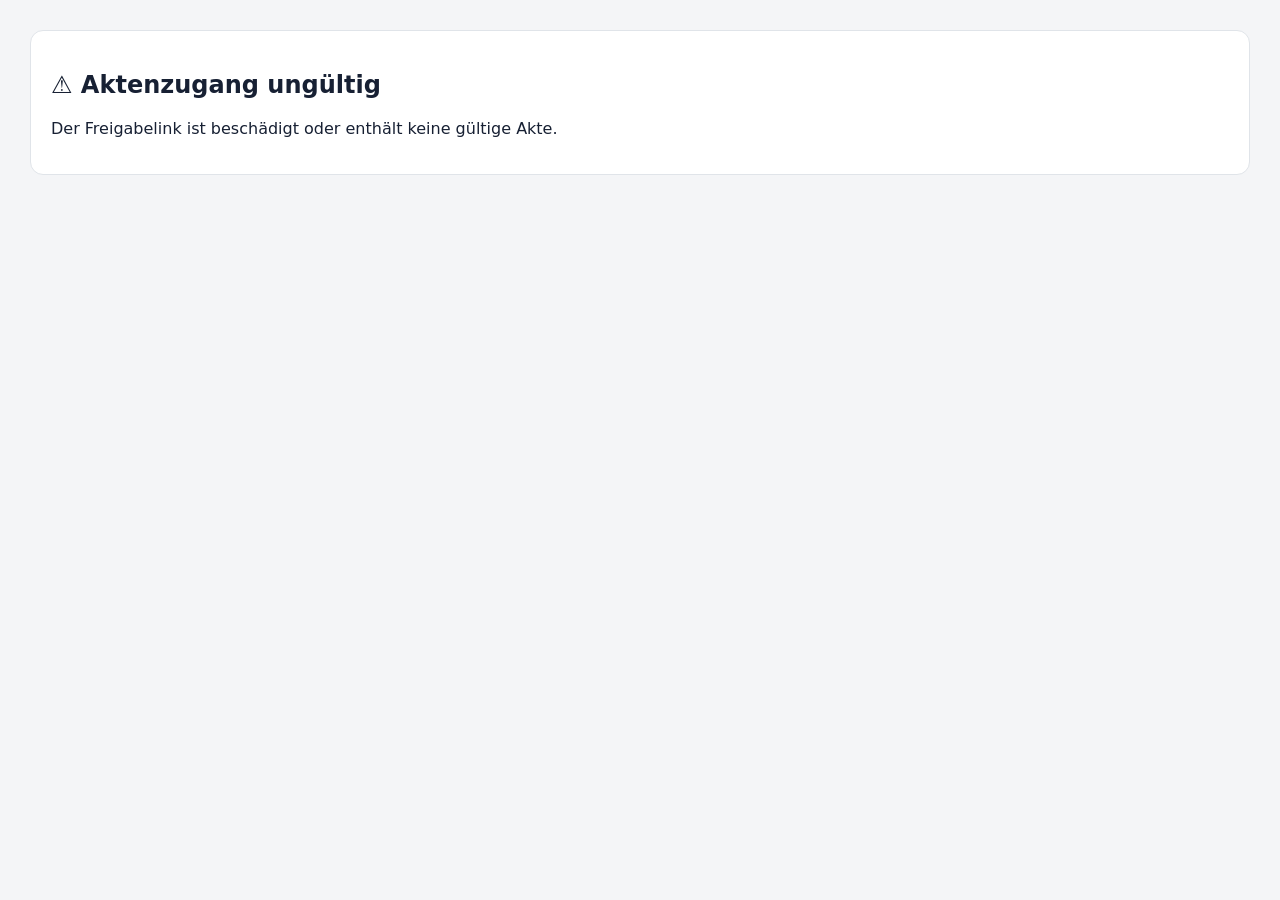
<file: akte-extern.html>
<!doctype html>
<html lang="de">
<head>
<meta charset="utf-8"><meta name="viewport" content="width=device-width,initial-scale=1">
<meta name="theme-color" content="#111827"><title>Externe Akteneinsicht</title>
<link rel="stylesheet" href="./style.css?v=8">
</head>
<body><main class="main" style="margin-left:0"><section class="content" id="sharedApp"><div class="loading">Aktenansicht wird geladen…</div></section></main>
<script>
(() => {
  const root=document.getElementById("sharedApp");
  const esc=s=>String(s??"").replace(/[&<>\"']/g,m=>({"&":"&amp;","<":"&lt;",">":"&gt;","\"":"&quot;","'":"&#39;"}[m]));
  const dec=s=>{try{s=s.replace(/-/g,"+").replace(/_/g,"/");while(s.length%4)s+="=";const bin=atob(s);const bytes=Uint8Array.from(bin,c=>c.charCodeAt(0));return JSON.parse(new TextDecoder().decode(bytes));}catch{return null;}};
  const data=new URLSearchParams(location.hash.slice(1)).get("data"); const x=dec(data||"");
  if(!x?.case){root.innerHTML='<div class="panel"><h2>⚠ Aktenzugang ungültig</h2><p>Der Freigabelink ist beschädigt oder enthält keine gültige Akte.</p></div>';return;}
  const c=x.case,cl=x.client;
  const field=(k,v)=>`<div class="field"><small>${k}</small><b>${esc(v||"—")}</b></div>`;
  const media=item=>{const t=String(item.type||""); if(t.startsWith("image/")) return `<img src="${esc(item.url)}" alt="${esc(item.name)}" style="max-width:100%;max-height:520px;border-radius:12px;display:block">`; if(t.startsWith("video/")) return `<video src="${esc(item.url)}" controls playsinline preload="metadata" style="max-width:100%;max-height:520px;border-radius:12px;display:block"></video>`; return `<a href="${esc(item.url)}" target="_blank" rel="noopener noreferrer">Datei öffnen</a>`;};
  root.innerHTML=`<div class="intro"><div><div class="eyebrow">EXTERNE AKTENEINSICHT · NUR LESEN</div><h1>${esc(c.title)}</h1><p>Aktenzeichen ${esc(c.file_number)}</p></div></div>
  <div class="grid2"><div class="panel"><div class="panelhead"><b>Stammdaten</b></div>${field("Mandant",cl?.name)}${field("Aktenzeichen",c.file_number)}${field("Status",c.status)}${field("Rechtsgebiet",c.type)}${field("Frist",c.deadline)}${field("Zuständiges Gericht",c.court)}${field("Gegnerseite",c.opponent)}</div><div class="panel"><div class="panelhead"><b>Sachverhalt</b></div><b>Vorfall / Gegenstand</b><p style="white-space:pre-wrap">${esc(c.incident||"—")}</p><b>Hintergrund / Sachverhalt</b><p style="white-space:pre-wrap">${esc(c.background||"—")}</p></div></div>
  <div class="panel"><div class="panelhead"><b>📄 Dokumente</b></div>${(x.documents||[]).map(d=>`<div class="listrow"><b>📄 ${esc(d.name)}</b><small>${esc(d.type||"")}${d.note?" · "+esc(d.note):""}</small></div>`).join("")||'<p class="muted">Keine Dokumente freigegeben.</p>'}</div>
  <div class="panel"><div class="panelhead"><b>📁 Beweise</b></div>${(x.evidence_folders||[]).map(f=>`<div class="panel" style="margin:12px 0"><div class="panelhead"><b>📁 ${esc(f.name)}</b><span>${(f.items||[]).length} Dateien</span></div>${(f.items||[]).map(i=>`<div style="margin:14px 0;padding:12px;border:1px solid #e5e7eb;border-radius:14px"><b>${esc(i.name)}</b><div style="margin-top:10px">${media(i)}</div></div>`).join("")||'<p class="muted">Keine Dateien.</p>'}</div>`).join("")||'<p class="muted">Keine Beweise freigegeben.</p>'}</div>
  <div class="panel"><small class="muted">🔒 Diese Ansicht ist schreibgeschützt. Es besteht kein Zugriff auf die Kanzleiverwaltung oder andere Akten.</small></div>`;
})();
</script></body></html>
</file>
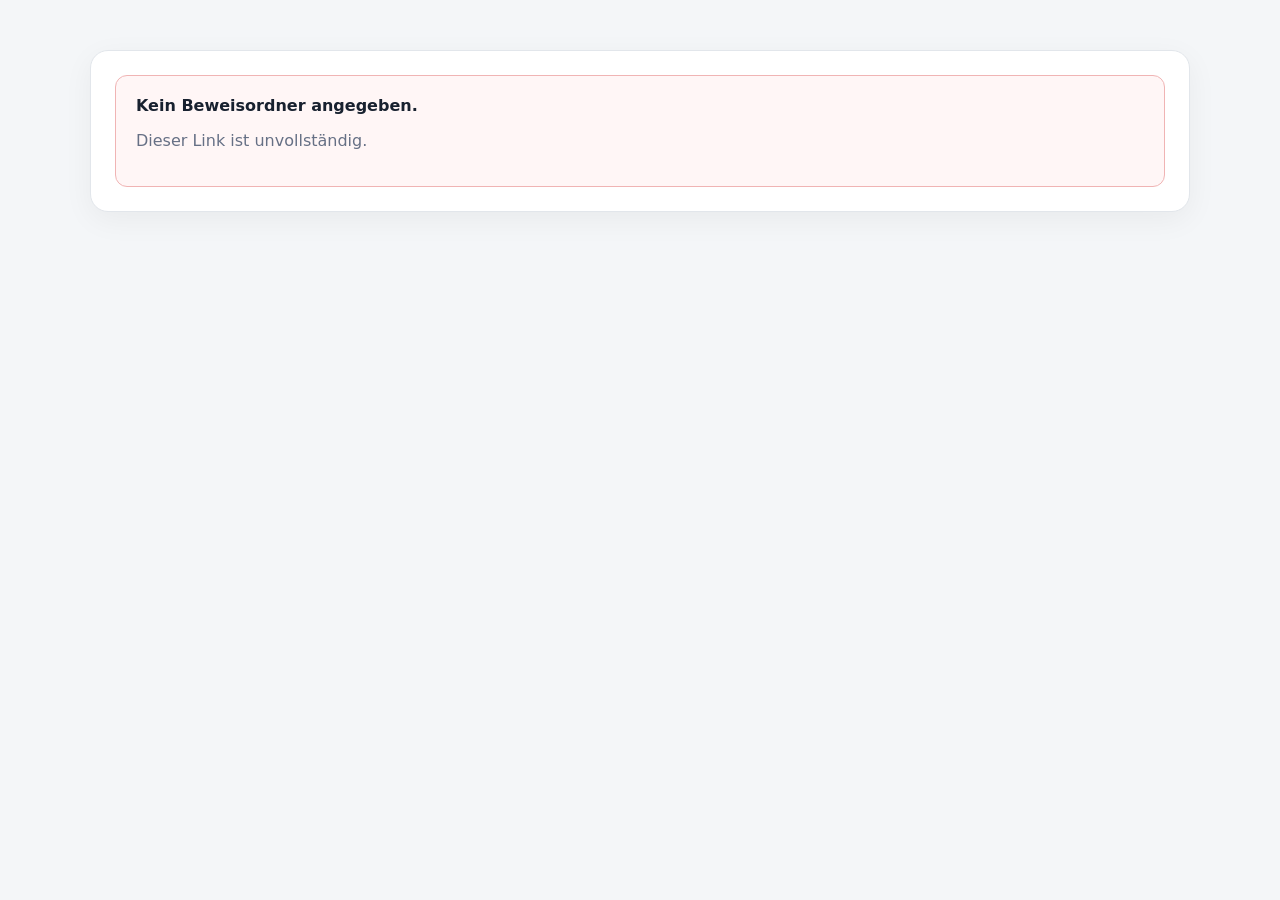
<file: beweis.html>
<!doctype html>
<html lang="de">
<head>
<meta charset="utf-8"><meta name="viewport" content="width=device-width,initial-scale=1">
<title>Beweisordner – Rechtsanwalt Donnerfaust</title>
<style>
body{margin:0;background:#f4f6f8;color:#18212f;font-family:system-ui,-apple-system,Segoe UI,sans-serif}.wrap{max-width:1100px;margin:30px auto;padding:20px}.card{background:#fff;border:1px solid #e2e6eb;border-radius:18px;padding:24px;box-shadow:0 8px 30px #0000000d}.top{display:flex;justify-content:space-between;gap:15px;align-items:center}.brand{font-weight:700}.muted{color:#667085}.error{padding:20px;border:1px solid #f0b4b4;border-radius:12px;background:#fff6f6}.grid{display:grid;grid-template-columns:repeat(auto-fit,minmax(280px,1fr));gap:18px;margin-top:24px}.item{border:1px solid #e2e6eb;border-radius:14px;overflow:hidden;background:#fafbfc}.media{background:#111;min-height:220px;display:flex;align-items:center;justify-content:center}.media img{display:block;width:100%;height:320px;object-fit:contain}.media video{display:block;width:100%;height:320px;object-fit:contain;background:#111}.info{padding:14px}.download{display:inline-block;margin-top:10px;padding:9px 13px;border-radius:9px;background:#18212f;color:#fff;text-decoration:none}.empty{text-align:center;padding:40px}.count{display:inline-block;padding:5px 9px;border-radius:999px;background:#eef1f5;margin-top:8px}
</style>
</head>
<body><div class="wrap"><div class="card" id="app"><div class="muted">Beweisordner wird geladen…</div></div></div>
<script>
(()=>{
const SUPABASE_URL="https://qsyijgvikxmwmhaiulne.supabase.co";
const SUPABASE_KEY="sb_publishable_5qeUg0c0T0IyLh8g0cUj6Q_ZJYgZYJ_";
const BUCKET="evidence";
const p=new URLSearchParams(location.search),folderId=p.get('folder')||'';const app=document.getElementById('app');
const esc=s=>String(s??'').replace(/[&<>"']/g,m=>({'&':'&amp;','<':'&lt;','>':'&gt;','"':'&quot;',"'":'&#39;'}[m]));
if(!folderId){app.innerHTML='<div class="error"><b>Kein Beweisordner angegeben.</b><p class="muted">Dieser Link ist unvollständig.</p></div>';return}
const manifestUrl=`${SUPABASE_URL}/storage/v1/object/public/${BUCKET}/folders/${encodeURIComponent(folderId)}/manifest.json`;
fetch(manifestUrl,{cache:'no-store'}).then(r=>{if(!r.ok)throw new Error('Beweisordner konnte nicht geladen werden.');return r.json()}).then(folder=>{
const items=Array.isArray(folder.items)?folder.items:[];
app.innerHTML=`<div class="top"><div class="brand">⚖ Rechtsanwalt Donnerfaust</div><div class="muted">Externe Beweisansicht</div></div><hr><h1>${esc(folder.name||'Beweisordner')}</h1><span class="count">${items.length} Beweismittel</span>${items.length?`<div class="grid">${items.map((x,i)=>{const type=String(x.type||'').toLowerCase(),url=esc(x.url||'');let media='';if(type.startsWith('image/'))media=`<div class="media"><img src="${url}" alt="${esc(x.name||x.file_name||'Bild')}"></div>`;else if(type.startsWith('video/'))media=`<div class="media"><video src="${url}" controls playsinline preload="metadata"></video></div>`;else media=`<div class="media"><div style="color:#fff;padding:30px">Datei kann nicht direkt angezeigt werden.</div></div>`;return `<article class="item">${media}<div class="info"><b>${esc(x.name||x.file_name||`Beweismittel ${i+1}`)}</b><div class="muted">${esc(x.file_name||'')}</div><a class="download" href="${url}" target="_blank" rel="noopener">Datei öffnen</a></div></article>`}).join('')}</div>`:'<div class="empty"><b>Dieser Beweisordner enthält noch keine Beweismittel.</b></div>'}`;
}).catch(err=>{app.innerHTML=`<div class="error"><b>Beweisordner nicht verfügbar.</b><p class="muted">${esc(err.message||'Unbekannter Fehler')}</p></div>`});
})();
</script></body></html>
</file>
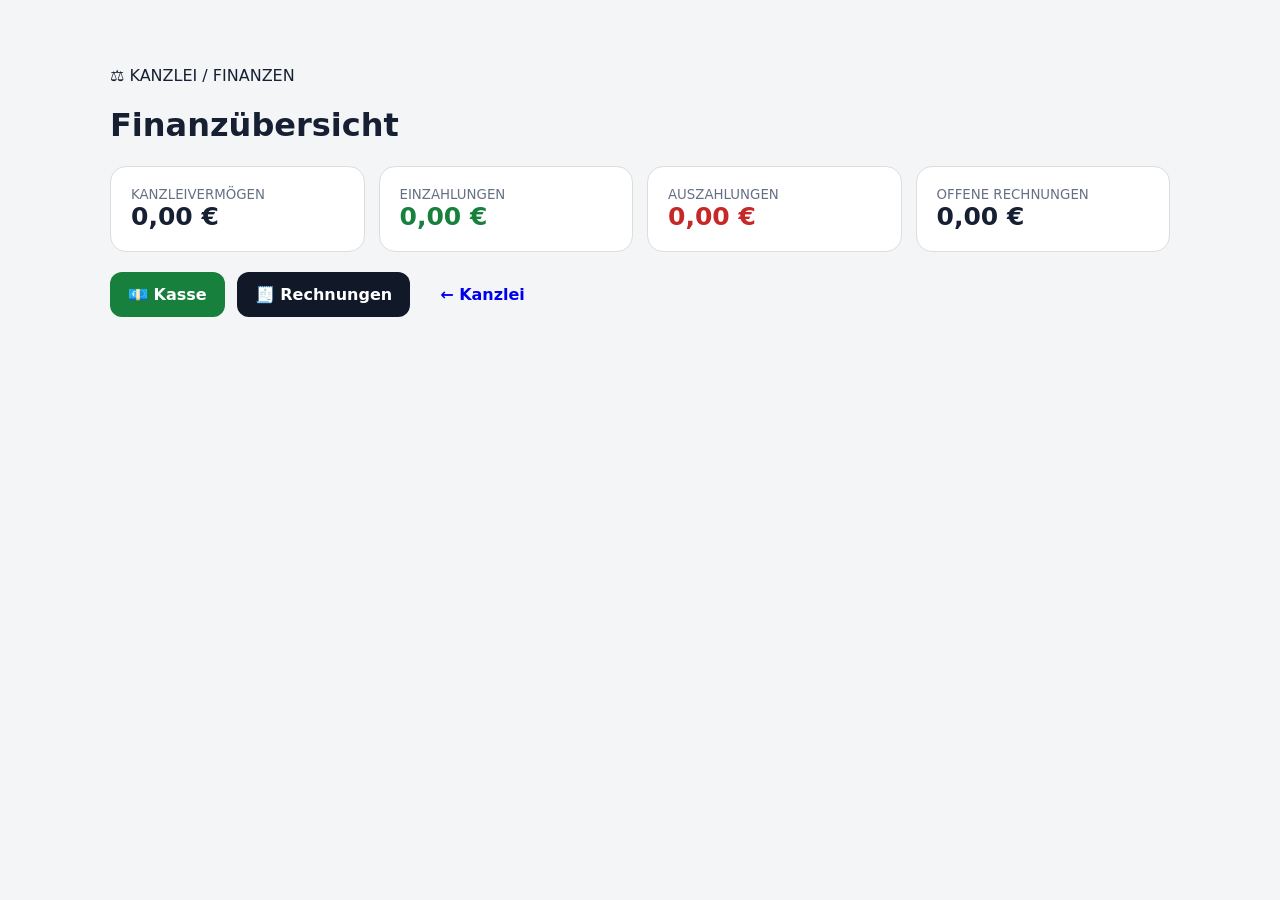
<file: finanzen.html>
<!doctype html><html lang="de"><head><meta charset="utf-8"><meta name="viewport" content="width=device-width,initial-scale=1"><title>Finanzübersicht – Rechtsanwalt Donnerfaust</title><link rel="stylesheet" href="./style.css?v=11"><style>.finance{max-width:1100px;margin:30px auto;padding:20px}.cards{display:grid;grid-template-columns:repeat(4,1fr);gap:14px}.card{background:#fff;border:1px solid #ddd;border-radius:16px;padding:20px}.card small{display:block;color:#667085;text-transform:uppercase}.card b{font-size:25px}.actions{display:flex;gap:12px;flex-wrap:wrap;margin:20px 0}.btn{display:inline-block;padding:13px 18px;border-radius:12px;text-decoration:none;font-weight:700}.dark{background:#111827;color:#fff}.green{background:#16803c;color:#fff}.red{background:#c62828;color:#fff}@media(max-width:700px){.cards{grid-template-columns:1fr 1fr}}</style></head><body><main class="finance"><p>⚖ KANZLEI / FINANZEN</p><h1>Finanzübersicht</h1><div class="cards" id="cards"></div><div class="actions"><a class="btn green" href="./kasse.html">💶 Kasse</a><a class="btn dark" href="./rechnungen.html">🧾 Rechnungen</a><a class="btn" href="./index.html">← Kanzlei</a></div></main><script>const d=JSON.parse(localStorage.getItem('donnerfaust_kanzlei_v1')||'{}'),c=d.cashbook||[],i=d.invoices||[];const money=n=>new Intl.NumberFormat('de-DE',{style:'currency',currency:'EUR'}).format(n||0);const inc=c.filter(x=>x.kind==='in').reduce((s,x)=>s+Number(x.amount||0),0),out=c.filter(x=>x.kind==='out').reduce((s,x)=>s+Number(x.amount||0),0),open=i.filter(x=>x.status!=='Bezahlt').reduce((s,x)=>s+Number(x.amount||0),0);cards.innerHTML=`<div class="card"><small>Kanzleivermögen</small><b>${money(inc-out)}</b></div><div class="card"><small>Einzahlungen</small><b style="color:#16803c">${money(inc)}</b></div><div class="card"><small>Auszahlungen</small><b style="color:#c62828">${money(out)}</b></div><div class="card"><small>Offene Rechnungen</small><b>${money(open)}</b></div>`;</script></body></html>
</file>
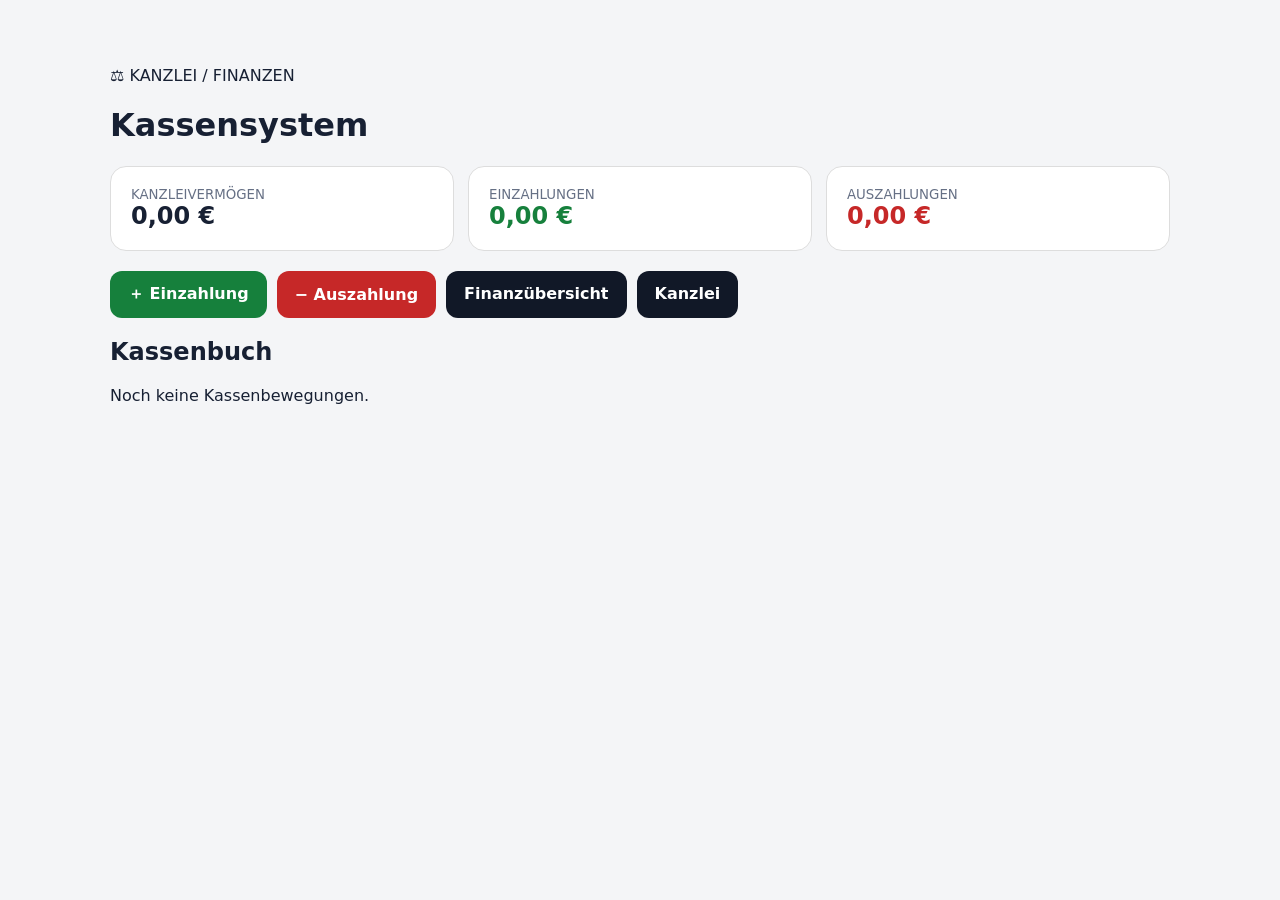
<file: kasse.html>
<!doctype html><html lang="de"><head><meta charset="utf-8"><meta name="viewport" content="width=device-width,initial-scale=1"><title>Kasse – Rechtsanwalt Donnerfaust</title><link rel="stylesheet" href="./style.css?v=11"><style>.finance{max-width:1100px;margin:30px auto;padding:20px}.cards{display:grid;grid-template-columns:repeat(3,1fr);gap:14px}.card{background:#fff;border:1px solid #ddd;border-radius:16px;padding:20px}.card small{display:block;color:#667085;text-transform:uppercase}.card b{font-size:24px}.actions{display:flex;gap:10px;flex-wrap:wrap;margin:20px 0}.btn{border:0;border-radius:12px;padding:13px 18px;font-weight:700;cursor:pointer}.green{background:#16803c;color:#fff}.red{background:#c62828;color:#fff}.dark{background:#111827;color:#fff;text-decoration:none}.row{background:#fff;border:1px solid #ddd;border-left:5px solid #16803c;border-radius:12px;padding:14px;margin:9px 0;display:flex;justify-content:space-between;gap:10px}.row.out{border-left-color:#c62828}.row b.in{color:#16803c}.row b.out{color:#c62828}.del{border:0;background:transparent;text-decoration:underline;cursor:pointer}@media(max-width:700px){.cards{grid-template-columns:1fr}.row{flex-direction:column}}</style></head><body><main class="finance"><p>⚖ KANZLEI / FINANZEN</p><h1>Kassensystem</h1><div id="cards"></div><div class="actions"><button class="btn green" onclick="add('in')">＋ Einzahlung</button><button class="btn red" onclick="add('out')">− Auszahlung</button><a class="btn dark" href="./finanzen.html">Finanzübersicht</a><a class="btn dark" href="./index.html">Kanzlei</a></div><h2>Kassenbuch</h2><div id="list"></div></main><script>const key='donnerfaust_kanzlei_v1',read=()=>JSON.parse(localStorage.getItem(key)||'{}'),save=d=>localStorage.setItem(key,JSON.stringify(d));const money=n=>new Intl.NumberFormat('de-DE',{style:'currency',currency:'EUR'}).format(n||0);function render(){const d=read();d.cashbook||=[];const inc=d.cashbook.filter(x=>x.kind==='in').reduce((s,x)=>s+Number(x.amount||0),0),out=d.cashbook.filter(x=>x.kind==='out').reduce((s,x)=>s+Number(x.amount||0),0);cards.innerHTML=`<div class="cards"><div class="card"><small>Kanzleivermögen</small><b>${money(inc-out)}</b></div><div class="card"><small>Einzahlungen</small><b style="color:#16803c">${money(inc)}</b></div><div class="card"><small>Auszahlungen</small><b style="color:#c62828">${money(out)}</b></div></div>`;list.innerHTML=d.cashbook.slice().reverse().map(x=>`<div class="row ${x.kind==='out'?'out':''}"><div><b class="${x.kind==='in'?'in':'out'}">${x.kind==='in'?'+':'−'} ${money(x.amount)}</b><div>${String(x.reason||'').replace(/[<>]/g,'')} · ${x.date||''}</div></div><button class="del" onclick="del('${x.id}')">Löschen</button></div>`).join('')||'<p>Noch keine Kassenbewegungen.</p>'}function add(kind){const a=prompt(kind==='in'?'Einzahlung – Betrag (€):':'Auszahlung – Betrag (€):');if(a===null)return;const n=Number(String(a).replace(',','.'));if(!Number.isFinite(n)||n<=0)return alert('Ungültiger Betrag.');const r=prompt('Grund:');if(!r?.trim())return;const d=read();d.cashbook||=[];d.cashbook.push({id:Date.now().toString(36)+Math.random().toString(36).slice(2),kind,amount:n,reason:r.trim(),date:new Date().toLocaleString('de-DE'),source:'manual'});save(d);render()}function del(id){if(!confirm('Kassenbuch-Eintrag wirklich löschen?'))return;const d=read();d.cashbook=(d.cashbook||[]).filter(x=>x.id!==id);save(d);render()}render();</script></body></html>
</file>
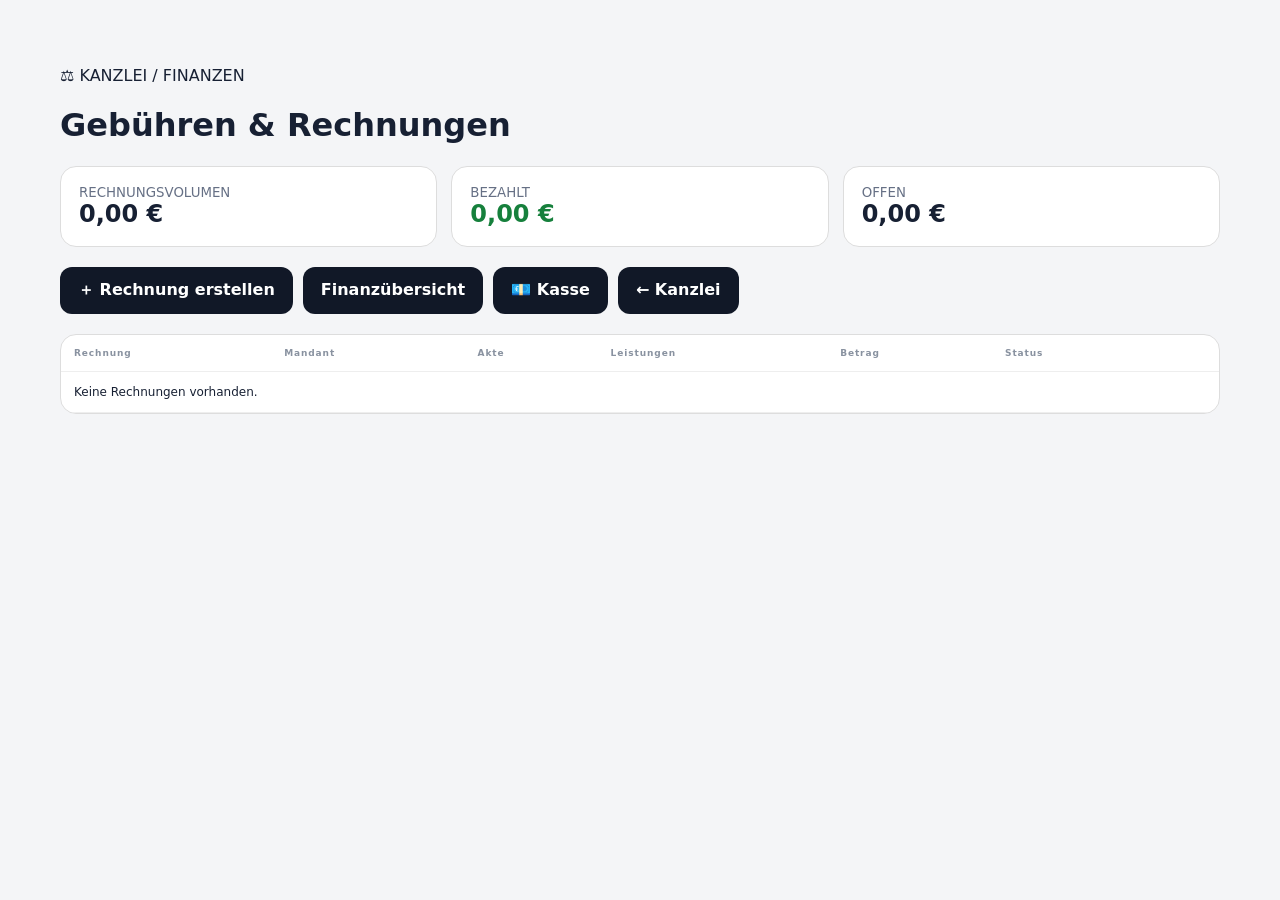
<file: rechnungen.html>
<!doctype html><html lang="de"><head><meta charset="utf-8"><meta name="viewport" content="width=device-width,initial-scale=1"><title>Rechnungen – Rechtsanwalt Donnerfaust</title><link rel="stylesheet" href="./style.css?v=11"><style>.finance{max-width:1200px;margin:30px auto;padding:20px}.cards{display:grid;grid-template-columns:repeat(3,1fr);gap:14px}.card{background:#fff;border:1px solid #ddd;border-radius:16px;padding:18px}.card small{display:block;color:#667085;text-transform:uppercase}.card b{font-size:24px}.actions{display:flex;gap:10px;flex-wrap:wrap;margin:20px 0}.btn{border:0;border-radius:12px;padding:13px 18px;font-weight:700;cursor:pointer;text-decoration:none}.dark{background:#111827;color:#fff}.table{overflow:auto;background:#fff;border:1px solid #ddd;border-radius:16px}.table table{width:100%;border-collapse:collapse;min-width:760px}.table th,.table td{padding:13px;border-bottom:1px solid #eee;text-align:left;vertical-align:top}.status{border:0;border-radius:999px;padding:6px 10px;cursor:pointer;font-weight:700;background:#fff3cd;color:#7a5a00}.paid{background:#e7f6ec;color:#16803c}.del{border:0;background:transparent;text-decoration:underline;cursor:pointer}.modalback{position:fixed;inset:0;background:#0008;display:grid;place-items:center;padding:15px;z-index:10}.modal{background:#fff;border-radius:18px;padding:20px;width:min(760px,100%);max-height:90vh;overflow:auto}.modal label{display:block;margin:10px 0;font-weight:700}.modal select{display:block;width:100%;padding:10px;margin-top:5px}.check{display:flex!important;gap:10px;align-items:flex-start;font-weight:400!important}.check input{margin-top:4px}.total{font-size:20px;padding:14px;border:1px solid #ddd;border-radius:12px;margin-top:15px}@media(max-width:700px){.cards{grid-template-columns:1fr}}</style></head><body><main class="finance"><p>⚖ KANZLEI / FINANZEN</p><h1>Gebühren & Rechnungen</h1><div id="cards"></div><div class="actions"><button class="btn dark" onclick="newInvoice()">＋ Rechnung erstellen</button><a class="btn dark" href="./finanzen.html">Finanzübersicht</a><a class="btn dark" href="./kasse.html">💶 Kasse</a><a class="btn dark" href="./index.html">← Kanzlei</a></div><div class="table"><table><thead><tr><th>Rechnung</th><th>Mandant</th><th>Akte</th><th>Leistungen</th><th>Betrag</th><th>Status</th><th></th></tr></thead><tbody id="rows"></tbody></table></div></main><script>const key='donnerfaust_kanzlei_v1',read=()=>JSON.parse(localStorage.getItem(key)||'{}'),save=d=>localStorage.setItem(key,JSON.stringify(d));const money=n=>new Intl.NumberFormat('de-DE',{style:'currency',currency:'EUR'}).format(n||0);const regular={"Erstberatung / Erstgespräch":1000,"Einfache Rechtsberatung":2500,"Prüfung eines einfachen Falls":3500,"Erstellung eines Schreibens / Antrags":4000,"Außergerichtliche Vertretung":7500,"Umfangreiche außergerichtliche Vertretung":12500,"Vertretung bei Polizei / Vernehmung":7500,"Gerichtliche Vertretung":15000,"Umfangreiches Gerichtsverfahren":20000,"Komplexes Gerichtsverfahren inkl. vollständiger Vorbereitung, Aktenprüfung, Schriftsätzen und Hauptverhandlung":25000},special={"Dringender / kurzfristiger Auftrag":5000,"Zusätzlicher Termin außerhalb der Kanzlei":2500};function esc(s){return String(s??'').replace(/[&<>"']/g,m=>({'&':'&amp;','<':'&lt;','>':'&gt;','"':'&quot;',"'":'&#39;'}[m]))}function render(){const d=read();d.invoices||=[];d.cashbook||=[];const total=d.invoices.reduce((s,i)=>s+Number(i.amount||0),0),paid=d.invoices.filter(i=>i.status==='Bezahlt').reduce((s,i)=>s+Number(i.amount||0),0),open=total-paid;cards.innerHTML=`<div class="cards"><div class="card"><small>Rechnungsvolumen</small><b>${money(total)}</b></div><div class="card"><small>Bezahlt</small><b style="color:#16803c">${money(paid)}</b></div><div class="card"><small>Offen</small><b>${money(open)}</b></div></div>`;rows.innerHTML=d.invoices.slice().reverse().map(i=>{const c=(d.clients||[]).find(x=>x.id===i.client_id),a=(d.cases||[]).find(x=>x.id===i.case_id);return `<tr><td><b>${esc(i.invoice_number)}</b><br><small>${esc(i.date||'')}</small></td><td>${esc(c?.name||'—')}</td><td>${esc(a?.file_number||'—')}</td><td>${(i.lines||[]).map(x=>esc(x.name)).join('<br>')}</td><td><b>${money(i.amount)}</b></td><td><button class="status ${i.status==='Bezahlt'?'paid':''}" onclick="paid('${i.id}')">${esc(i.status||'Offen')}</button></td><td><button class="del" onclick="del('${i.id}')">Löschen</button></td></tr>`}).join('')||'<tr><td colspan="7">Keine Rechnungen vorhanden.</td></tr>'}function newInvoice(){const d=read();if(!(d.clients||[]).length)return alert('Bitte zuerst einen Mandanten anlegen.');const box=document.createElement('div');box.className='modalback';box.innerHTML=`<div class="modal"><h2>Neue Rechnung</h2><label>Mandant<select id="cl">${d.clients.map(c=>`<option value="${esc(c.id)}">${esc(c.name)}</option>`).join('')}</select></label><label>Akte<select id="ca"><option value="">Keine Akte</option>${(d.cases||[]).map(c=>`<option value="${esc(c.id)}">${esc(c.file_number)} · ${esc(c.title)}</option>`).join('')}</select></label><h3>Reguläre Leistungen</h3>${Object.entries(regular).map(([n,p])=>`<label class="check"><input type="checkbox" value="${esc(n)}" data-p="${p}" data-cat="regular"><span>${esc(n)} – ${money(p)}</span></label>`).join('')}<h3>Sonderleistungen</h3>${Object.entries(special).map(([n,p])=>`<label class="check"><input type="checkbox" value="${esc(n)}" data-p="${p}" data-cat="special"><span>${esc(n)} – ${money(p)}</span></label>`).join('')}<div class="total">Rechnungswert: <b id="sum">0,00 €</b></div><div class="actions"><button class="btn dark" id="create">Rechnung erstellen</button><button class="btn" id="cancel">Abbrechen</button></div></div>`;document.body.appendChild(box);const checks=[...box.querySelectorAll('input[type=checkbox]')],sum=box.querySelector('#sum');const calc=()=>sum.textContent=money(checks.filter(x=>x.checked).reduce((s,x)=>s+Number(x.dataset.p),0));checks.forEach(x=>x.onchange=calc);box.querySelector('#cancel').onclick=()=>box.remove();box.querySelector('#create').onclick=()=>{const lines=checks.filter(x=>x.checked).map(x=>({name:x.value,price:Number(x.dataset.p),category:x.dataset.cat==='special'?'Sonderleistung':'Reguläre Leistung'}));if(!lines.length)return alert('Mindestens eine Leistung auswählen.');d.invoices||=[];d.invoices.push({id:Date.now().toString(36)+Math.random().toString(36).slice(2),invoice_number:'RE-'+new Date().getFullYear()+'-'+String(d.invoices.length+1).padStart(3,'0'),client_id:box.querySelector('#cl').value,case_id:box.querySelector('#ca').value,lines,amount:lines.reduce((s,x)=>s+x.price,0),date:new Date().toISOString().slice(0,10),status:'Offen'});save(d);box.remove();render()}}function paid(id){const d=read(),i=(d.invoices||[]).find(x=>x.id===id);if(!i||i.status==='Bezahlt')return;if(!confirm(`Rechnung ${i.invoice_number} als bezahlt markieren? ${money(i.amount)} wird als Einzahlung in die Kasse gebucht.`))return;i.status='Bezahlt';d.cashbook||=[];d.cashbook.push({id:Date.now().toString(36)+Math.random().toString(36).slice(2),kind:'in',amount:Number(i.amount)||0,reason:'Zahlung Rechnung '+i.invoice_number,date:new Date().toLocaleString('de-DE'),source:'invoice',invoice_id:i.id});save(d);render()}function del(id){if(!confirm('Rechnung wirklich löschen?'))return;const d=read();d.invoices=(d.invoices||[]).filter(x=>x.id!==id);save(d);render()}render();</script></body></html>
</file>
<file: style.css>
*{box-sizing:border-box}body{margin:0;font-family:Inter,system-ui,-apple-system,"Segoe UI",sans-serif;background:#f4f5f7;color:#172033}button,input,select,textarea{font:inherit}button{cursor:pointer}.sidebar{position:fixed;left:0;top:0;bottom:0;width:255px;background:#111827;color:#fff;display:flex;flex-direction:column;z-index:10}.sidebrand{display:flex;gap:12px;align-items:center;padding:21px 17px;border-bottom:1px solid #ffffff12}.logo{width:42px;height:42px;border-radius:11px;background:#fff;color:#111827;display:grid;place-items:center;font-size:21px;overflow:hidden}.logo img{width:100%;height:100%;object-fit:contain}.sidebrand b,.sidebrand small,.sidefoot small{display:block}.sidebrand b{font-size:13px}.sidebrand small,.sidefoot small{color:#9ca6b5;font-size:11px;margin-top:3px}.sidebar nav{padding:10px;overflow:auto}.nav{width:100%;border:0;background:transparent;color:#abb5c4;text-align:left;padding:10px 11px;border-radius:8px;display:flex;gap:10px;align-items:center;font-size:12px;margin:2px 0}.nav:hover,.nav.active{background:#ffffff12;color:#fff}.nav i{width:20px;text-align:center;font-style:normal}.sidefoot{margin-top:auto;padding:14px;border-top:1px solid #ffffff12;display:flex;gap:10px;align-items:center;font-size:12px}.online{width:8px;height:8px;border-radius:50%;background:#25a269;display:inline-block}.main{margin-left:255px;min-height:100vh}.top{height:78px;background:#fff;border-bottom:1px solid #e2e6eb;padding:0 30px;display:flex;justify-content:space-between;align-items:center}.crumb,.eyebrow{font-size:9px;letter-spacing:.15em;font-weight:800;color:#8992a0}.top h2{font-size:19px;margin:5px 0}.topright{display:flex;align-items:center;gap:10px;font-size:12px}.avatar{width:34px;height:34px;border-radius:50%;background:#e6e9ed;display:grid;place-items:center;font-weight:800}.hamb{display:none;border:0;background:none;font-size:22px}.content{max-width:1450px;padding:30px}.intro{display:flex;justify-content:space-between;align-items:flex-end;gap:20px;margin-bottom:22px}.intro h1{margin:6px 0;font-size:30px;letter-spacing:-.04em}.intro p{margin:0;color:#727d8e}.btn{border:0;border-radius:9px;padding:10px 15px;font-weight:750}.btn.dark{background:#111827;color:#fff}.btn.outline{background:#fff;border:1px solid #d9dee5}.btn.danger{background:#8e2939;color:#fff}.stats{display:grid;grid-template-columns:repeat(4,1fr);gap:14px;margin-bottom:17px}.stat,.panel,.client,.calendaritem{background:#fff;border:1px solid #e0e4e9;border-radius:13px}.stat{padding:19px;display:flex;gap:13px;align-items:center}.stat>span{font-size:23px}.stat small{font-size:9px;letter-spacing:.1em;color:#8992a0;font-weight:800;display:block}.stat b{font-size:24px;display:block;margin-top:4px}.grid2{display:grid;grid-template-columns:1fr 1fr;gap:17px}.panel{padding:20px;margin-bottom:17px}.panelhead{display:flex;justify-content:space-between;align-items:center;margin-bottom:10px}.timeline,.task,.listrow,.activityline,.notification{border-top:1px solid #edf0f3;padding:12px 0}.timeline{display:flex;gap:20px}.timeline strong,.timeline small,.task span,.listrow small,.activityline small,.notification small,.client small{display:block}.timeline small,.task small,.listrow small,.activityline small,.notification small,.client small{color:#8992a0;margin-top:3px}.task{display:flex;gap:10px}.task.done b{text-decoration:line-through;color:#9099a6}.task input{accent-color:#172033}.tablewrap{overflow:auto}table{width:100%;border-collapse:collapse;font-size:12px}th,td{text-align:left;padding:12px;border-bottom:1px solid #edf0f3;white-space:nowrap}th{font-size:9px;color:#8992a0;letter-spacing:.1em}.badge{display:inline-block;border-radius:20px;padding:5px 9px;background:#eef0f3;font-size:10px}.badge.good{background:#e6f5ed;color:#1f7650}.badge.bad{background:#fae8eb;color:#8e2939}.badge.warn{background:#fff4dd;color:#805d15}.fullinput,.modal input,.modal select,.modal textarea{width:100%;padding:10px 12px;border:1px solid #d9dee5;border-radius:9px;background:#fff;outline:none}.fullinput{margin-bottom:15px}.cards{display:grid;grid-template-columns:repeat(3,1fr);gap:15px}.client{padding:18px;display:flex;gap:11px;position:relative}.client .mini{position:absolute;right:12px;top:12px}.mini{border:1px solid #d9dee5;background:#fff;border-radius:7px;padding:6px 9px;font-size:10px}.calendarlist{display:grid;gap:10px}.calendaritem{padding:16px;display:flex;gap:18px;align-items:center}.caldate{min-width:55px;text-align:center;border-right:1px solid #e5e8ed;padding-right:15px}.caldate b{display:block;font-size:23px}.chat{background:#fff;border:1px solid #e0e4e9;border-radius:13px;padding:20px}.chathead{display:flex;justify-content:space-between;border-bottom:1px solid #edf0f3;padding-bottom:14px}.message{display:flex;gap:11px;border-bottom:1px solid #edf0f3;padding:13px 0}.message p{margin:6px 0}.announce{display:grid;grid-template-columns:1fr 1fr;gap:15px}.muted{color:#7d8795}.modalback{position:fixed;inset:0;background:#11182799;z-index:100;display:grid;place-items:center;padding:20px}.modal{width:min(700px,100%);max-height:90vh;overflow:auto;background:#fff;border-radius:15px;padding:22px;box-shadow:0 25px 80px #0005}.modalhead{display:flex;justify-content:space-between;font-size:18px;margin-bottom:15px}.modalhead button{border:0;background:none;font-size:25px}.modal label{display:block;font-size:11px;font-weight:750;margin:11px 0}.modal label input,.modal label select,.modal label textarea{display:block;margin-top:5px}.modal textarea{min-height:90px;resize:vertical}.modal .actions{display:flex;justify-content:flex-end;gap:8px;margin-top:16px}.loading{text-align:center;padding:20vh;font-weight:700}.casehead{display:flex;justify-content:space-between;align-items:start;gap:15px}.casefields{display:grid;grid-template-columns:repeat(2,1fr);gap:10px}.field{border-top:1px solid #edf0f3;padding:10px}.field small{display:block;color:#8992a0;font-size:10px;margin-bottom:3px}.statusbutton{border:0;background:transparent}.statusbutton .badge{cursor:pointer}.searchresults .result{border-top:1px solid #edf0f3;padding:11px 0}.toast{position:fixed;right:20px;bottom:20px;background:#111827;color:#fff;padding:12px 16px;border-radius:9px;z-index:200;font-size:12px}.document-viewer{width:min(900px,100%)}.docmeta{display:grid;gap:12px;background:#f7f8fa;border:1px solid #e2e6eb;border-radius:10px;padding:14px;margin-bottom:16px}.docmeta small{display:block;color:#8992a0;font-size:10px;margin-bottom:4px}.docmeta strong{display:block}.docmeta a{overflow-wrap:anywhere}.doccontenthead{display:flex;justify-content:space-between;align-items:center;gap:10px;margin-bottom:8px}.document-content{display:block;width:100%;min-height:360px;resize:vertical;padding:14px;border:1px solid #d9dee5;border-radius:10px;background:#fafbfc;color:#172033;line-height:1.55;white-space:pre-wrap;overflow:auto}.kanzlei-link{color:#2457a6;text-decoration:underline;cursor:pointer}@media(max-width:900px){.sidebar{transform:translateX(-100%);transition:.2s}.sidebar.open{transform:none}.main{margin-left:0}.hamb{display:inline-block}.top{padding:0 17px}.topright b{display:none}.content{padding:18px}.stats{grid-template-columns:repeat(2,1fr)}.grid2,.casefields{grid-template-columns:1fr}.cards,.announce{grid-template-columns:1fr}}@media(max-width:560px){.intro{align-items:start;flex-direction:column}.stats{gap:8px}.stat{padding:13px}.stat b{font-size:20px}.content{padding:13px}.top h2{font-size:16px}}
</file>
